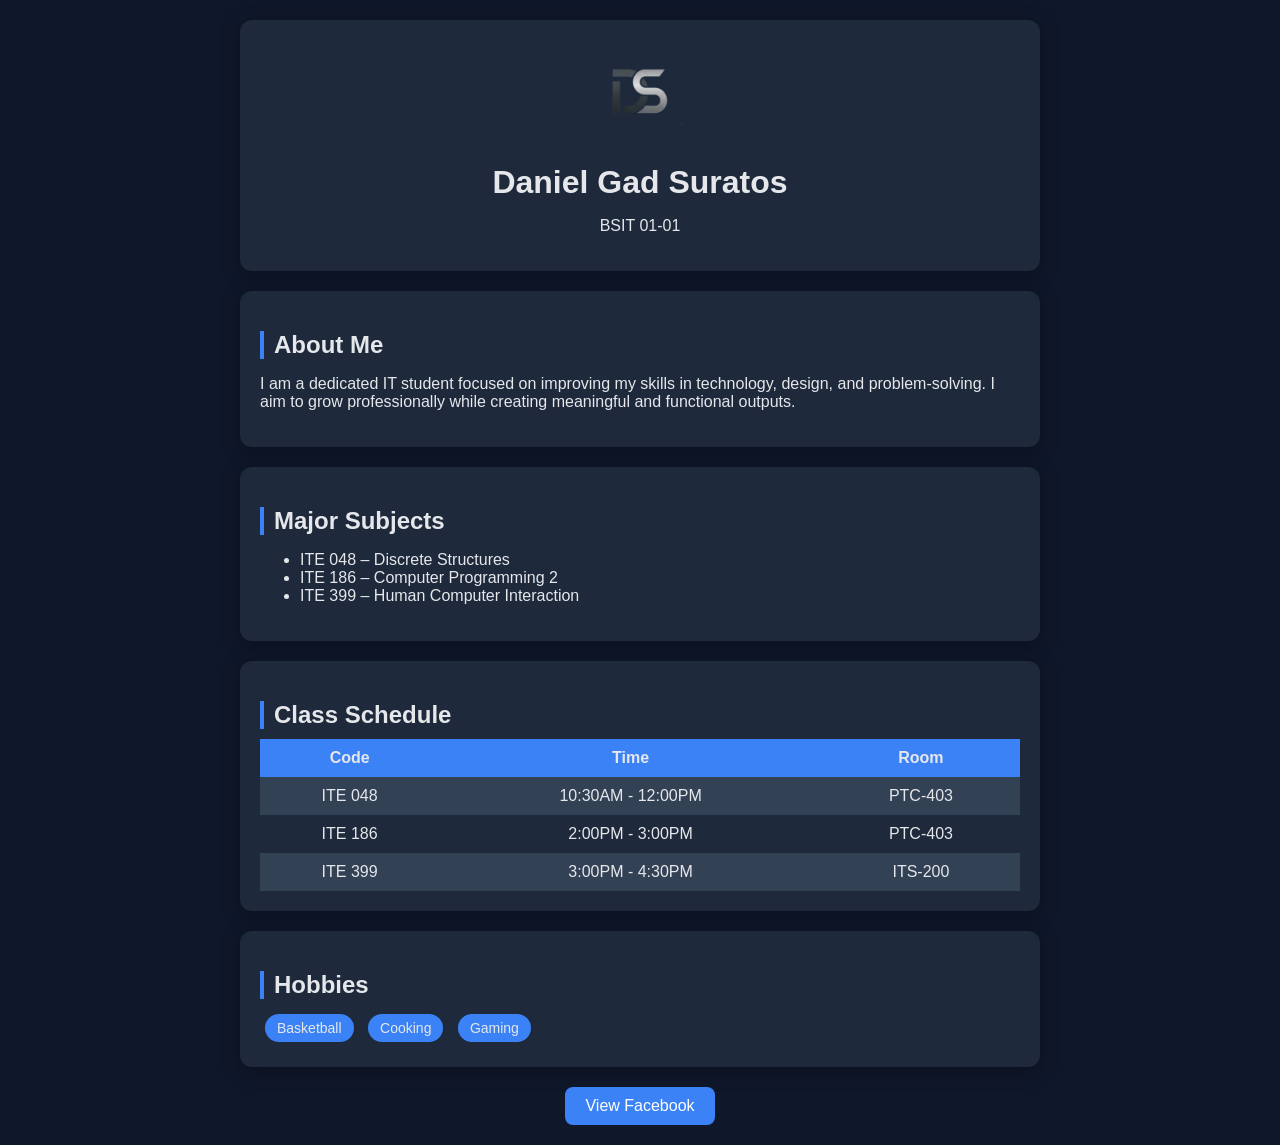
<file: portfolio.html>
<!DOCTYPE html>
<html lang="en">
<head>
  <meta charset="UTF-8">
  <title>Daniel Suratos | Portfolio</title>
  <meta name="viewport" content="width=device-width, initial-scale=1.0">
  <link rel="stylesheet" href="portfolio.css">
</head>

<body>
<div class="container">
  <div class="card header">
    <img src="LOGOKO.png" class="logo">
    <h1>Daniel Gad Suratos</h1>
    <p>BSIT 01-01</p>
  </div>
  <div class="card">
    <h2>About Me</h2>
    <p>
      I am a dedicated IT student focused on improving my skills in technology, design, and problem-solving.
      I aim to grow professionally while creating meaningful and functional outputs.
    </p>
  </div>
  <div class="card">
    <h2>Major Subjects</h2>
    <ul>
      <li>ITE 048 – Discrete Structures</li>
      <li>ITE 186 – Computer Programming 2</li>
      <li>ITE 399 – Human Computer Interaction</li>
    </ul>
  </div>
  <div class="card">
    <h2>Class Schedule</h2>
    <table>
      <tr>
        <th>Code</th>
        <th>Time</th>
        <th>Room</th>
      </tr>
      <tr>
        <td>ITE 048</td>
        <td>10:30AM - 12:00PM</td>
        <td>PTC-403</td>
      </tr>
      <tr>
        <td>ITE 186</td>
        <td>2:00PM - 3:00PM</td>
        <td>PTC-403</td>
      </tr>
      <tr>
        <td>ITE 399</td>
        <td>3:00PM - 4:30PM</td>
        <td>ITS-200</td>
      </tr>
    </table>
  </div>
  <div class="card">
    <h2>Hobbies</h2>
    <div class="tags">
      <span>Basketball</span>
      <span>Cooking</span>
      <span>Gaming</span>
    </div>
  </div>
  <div class="center">
    <a href="https://www.facebook.com/daniel.suratos.31" target="_blank" class="btn">
      View Facebook
    </a>
  </div>
</div>
</body>
</html>
</file>
<file: portfolio.css>
body {
  margin: 0;
  font-family: 'Segoe UI', sans-serif;
  background: #0f172a;
  color: #e5e7eb;
}
.container {
  max-width: 800px;
  margin: auto;
  padding: 20px;
}
.card {
  background: #1e293b;
  padding: 20px;
  margin-bottom: 20px;
  border-radius: 12px;
  box-shadow: 0 4px 20px rgba(0,0,0,0.3);
  transition: 0.3s;
}
.card:hover {
  transform: translateY(-5px);
}
.header {
  text-align: center;
}
.logo {
  height: 100px;
  margin-bottom: 10px;
}
h1 {
  margin: 10px 0 5px;
}
h2 {
  margin-bottom: 10px;
  border-left: 4px solid #3b82f6;
  padding-left: 10px;
}
table {
  width: 100%;
  border-collapse: collapse;
}
th, td {
  padding: 10px;
  text-align: center;
}
th {
  background: #3b82f6;
}
tr:nth-child(even) {
  background: #334155;
}
.tags span {
  display: inline-block;
  background: #3b82f6;
  padding: 6px 12px;
  border-radius: 20px;
  margin: 5px;
  font-size: 14px;
}
.btn {
  display: inline-block;
  padding: 10px 20px;
  background: #3b82f6;
  color: white;
  text-decoration: none;
  border-radius: 8px;
  transition: 0.3s;
}
.btn:hover {
  background: #2563eb;
}
.center {
  text-align: center;
}
.footer {
  background: #020617;
  padding: 30px 20px;
  margin-top: 40px;
  border-top: 1px solid #334155;
  display: flex;
  flex-direction: column;
  align-items: center;
  justify-content: center;
  text-align: center;
}

.footer-links {
  display: flex;
  justify-content: center;
  gap: 20px;
  margin: 10px 0;
}
.footer-links a {
  color: #3b82f6;
  text-decoration: none;
  font-weight: 500;
  transition: 0.3s;
}
.footer-links a:hover {
  color: #60a5fa;
}
.email {
  margin-top: 10px;
  color: #94a3b8;
  font-size: 14px;
}
.footer p {
  margin: 5px 0;
  color: #94a3b8;
}
</file>
